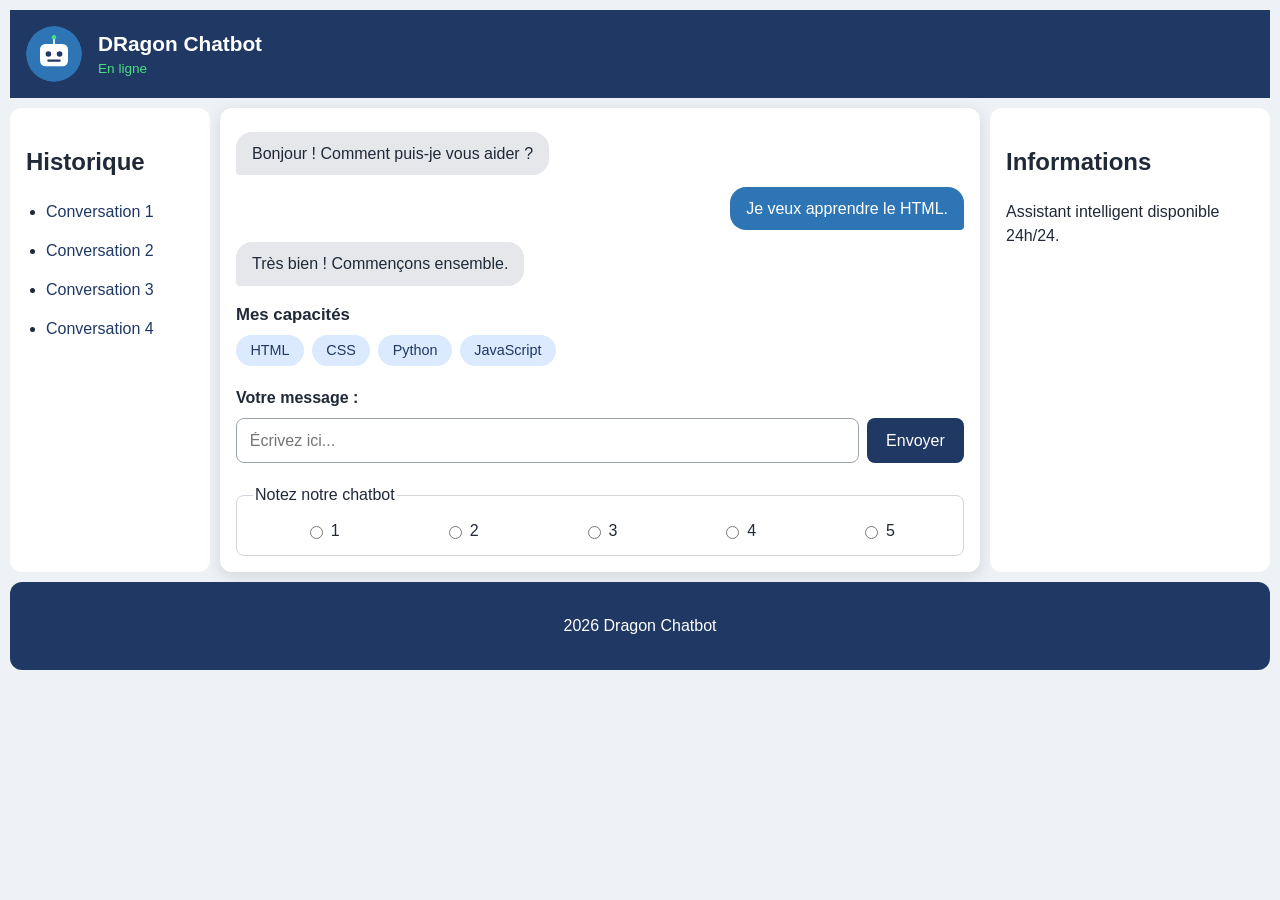
<file: chatbot-7-version/index.html>
<!DOCTYPE html>
<html lang="fr">
<head>
    <meta charset="UTF-8">
    <meta name="viewport" content="width=device-width, initial-scale=1.0">
    <title>Mon Chatbot</title>
    <link rel="stylesheet" href="style.css">
</head>
<body>

    <header class="entete">
        <img class="avatar" src="avatar.svg" alt="Avatar">
        <div class="identite">
            <h1>DRagon Chatbot</h1>
            <p class="statut">En ligne</p>
        </div>
    </header>

    <nav class="historique">
        <h2>Historique</h2>
        <ul>
            <li><a href="#">Conversation 1</a></li>
            <li><a href="#">Conversation 2</a></li>
            <li><a href="#">Conversation 3</a></li>
            <li><a href="#">Conversation 4</a></li>
        </ul>
    </nav>

    <!-- CONVERSATION -->
    <main class="chatbot">

        <section class="messages">
            <p class="bulle bot">Bonjour ! Comment puis-je vous aider ?</p>
            <p class="bulle utilisateur">Je veux apprendre le HTML.</p>
            <p class="bulle bot">Très bien ! Commençons ensemble.</p>
        </section>

        <section class="capacites">
            <h2>Mes capacités</h2>
            <ul class="liste-capacites">
                <li>HTML</li>
                <li>CSS</li>
                <li>Python</li>
                <li>JavaScript</li>
            </ul>
        </section>

        <form class="formulaire-message">
            <label for="message">Votre message :</label>
            <input type="text" id="message" placeholder="Écrivez ici...">
            <button type="button">Envoyer</button>
        </form>

        <form class="formulaire-note">
            <fieldset>
                <legend>Notez notre chatbot</legend>
                <div class="notes">
                    <label><input type="radio" name="note" value="1"> 1</label>
                    <label><input type="radio" name="note" value="2"> 2</label>
                    <label><input type="radio" name="note" value="3"> 3</label>
                    <label><input type="radio" name="note" value="4"> 4</label>
                    <label><input type="radio" name="note" value="5"> 5</label>
                </div>
            </fieldset>
        </form>

    </main>

    <aside>
        <h2>Informations</h2>
        <p>Assistant intelligent disponible 24h/24.</p>
    </aside>

  
    <footer>
        <p>2026 Dragon Chatbot</p>
    </footer>

</body>
</html>
</file>
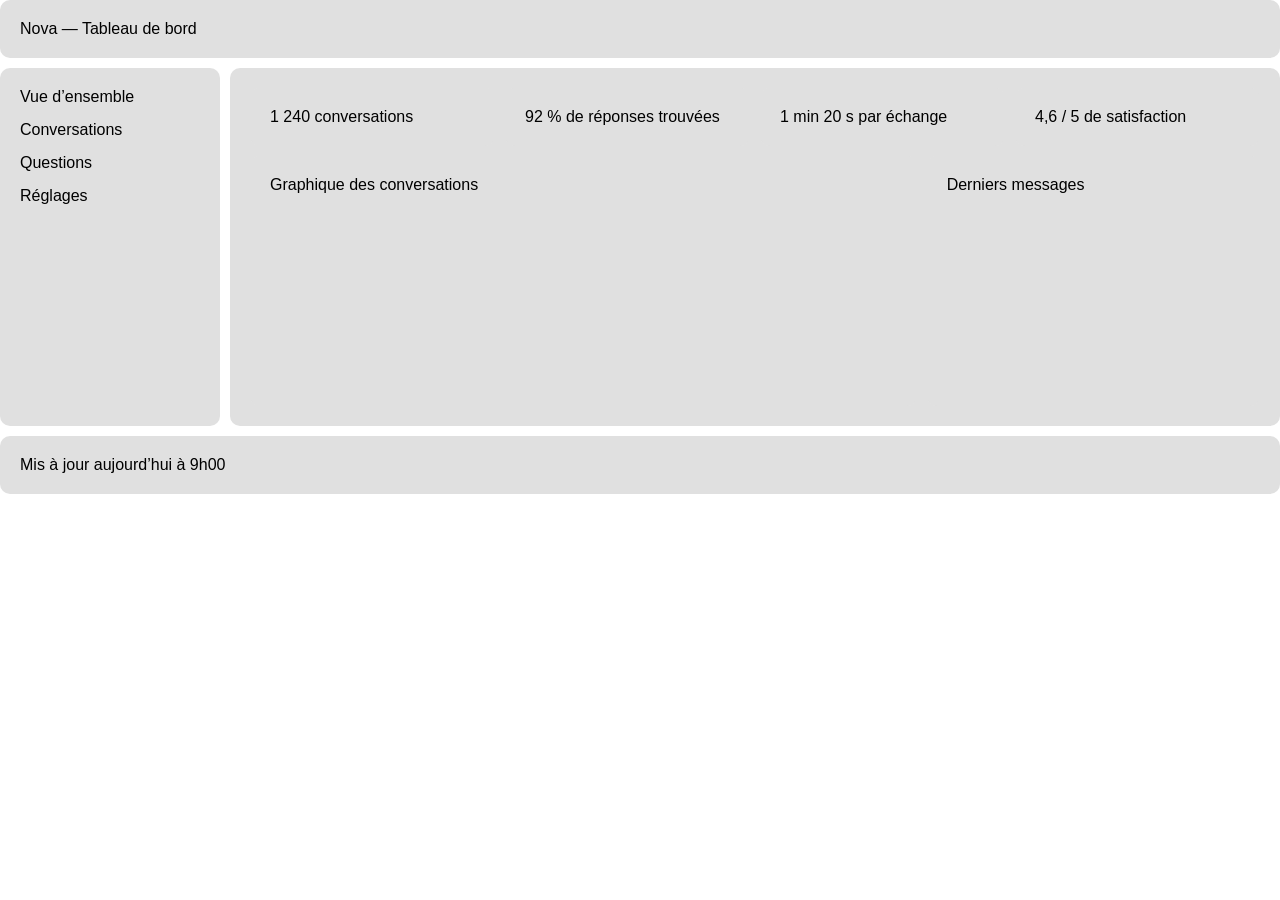
<file: tableau/index.html>
<!DOCTYPE html>
<html lang="fr">
<head>
    <meta charset="UTF-8">
    <meta name="viewport" content="width=device-width, initial-scale=1.0">
    <title>Nova - Tableau de bord</title>
    <link rel="stylesheet" href="style.css">
</head>
<body>

<div class="tableau">
    <header class="entete">Nova — Tableau de bord</header>

    <nav class="menu">
        <a href="#">Vue d’ensemble</a>
        <a href="#">Conversations</a>
        <a href="#">Questions</a>
        <a href="#">Réglages</a>
    </nav>

    <main class="contenu">
        <section class="indicateurs">
            <article class="carte">1 240 conversations</article>
            <article class="carte">92 % de réponses trouvées</article>
            <article class="carte">1 min 20 s par échange</article>
            <article class="carte">4,6 / 5 de satisfaction</article>
        </section>

        <section class="graphique">Graphique des conversations</section>

        <section class="recents">Derniers messages</section>
    </main>

    <footer class="pied">Mis à jour aujourd’hui à 9h00</footer>
</div>

</body>
</html>
</file>
<file: chatbot-7-version/style.css>
*,
*::before,
*::after {
  box-sizing: border-box;
}

body {
  margin: 0;
  font-family: "Segoe UI", Arial, sans-serif;
  background-color: #eef2f7;
  color: #1f2937;
  line-height: 1.5;
}

.chatbot {
  max-width: 600px;
  margin: 1.5rem auto;
  background-color: #ffffff;
  border-radius: 12px;
  box-shadow: 0 4px 16px rgba(0, 0, 0, 0.12);
  overflow: hidden;
}

main {
  padding: 1rem;
}


.entete {
  display: flex;
  align-items: center;     
  gap: 1rem;
  padding: 1rem;
  background-color: #1f3864;
  color: #ffffff;
}

.avatar {
  width: 56px;
  height: 56px;
  border-radius: 50%;
  flex-shrink: 0;       
}

.identite h1 {
  margin: 0;
  font-size: 1.3rem;
}

.statut {
  margin: 0;
  font-size: 0.85rem;       
  color: #4ade80;         
}

.messages {
  display: flex;
  flex-direction: column;
  gap: 0.75rem;
  padding: 0.5rem 0 1rem;
}

.bulle {
  margin: 0;               
  max-width: 80%;
  padding: 0.6rem 1rem;
  border-radius: 16px;

}

.bot {
  align-self: flex-start;   
  background-color: #e5e7eb;
  border-bottom-left-radius: 4px;
}

.utilisateur {
  align-self: flex-end;     
  background-color: #2e75b6;
  color: #ffffff;
  border-bottom-right-radius: 4px;
}


.capacites h2 {
  font-size: 1.05rem;
  margin: 0 0 0.5rem;
}

.liste-capacites {
  display: flex;
  flex-wrap: wrap;
  gap: 0.5rem;
  margin: 0 0 1.25rem;
  padding: 0;
  list-style: none;         
}

.liste-capacites li {
  padding: 0.3rem 0.9rem;
  border-radius: 999px;    
  background-color: #dbeafe;
  color: #1f3864;
  font-size: 0.9rem;
}

.formulaire-message {
  display: flex;
  flex-wrap: wrap;          
  gap: 0.5rem;
  margin-bottom: 1.25rem;
}

.formulaire-message label {
  flex-basis: 100%;         
  font-weight: 600;
}

.formulaire-message input {
  flex: 1;                  
  min-width: 0;
  padding: 0.6rem 0.8rem;
  border: 1px solid #9ca3af;
  border-radius: 8px;
  font: inherit;
}

.formulaire-message button {
  flex: none;              
  padding: 0.6rem 1.2rem;
  border: none;
  border-radius: 8px;
  background-color: #1f3864;
  color: #ffffff;
  font: inherit;
  cursor: pointer;
}

.formulaire-message button:hover {
  background-color: #2e75b6;
}

.formulaire-note fieldset {
  margin: 0;
  padding: 0.75rem 1rem;
  border: 1px solid #d1d5db;
  border-radius: 8px;
}

.notes {
  display: flex;
  justify-content: space-around;
}

.notes label {
  display: flex;
  align-items: center;
  gap: 0.3rem;
  cursor: pointer;
}

body {
    display: grid;
    grid-template-columns: 1fr;

    grid-template-areas:
        "header"
        "conversation"
        "aside"
        "footer";

    gap: 10px;
    padding: 10px;
}


.entete {
    grid-area: header;
}

.historique {
    grid-area: historique;
    display: none;
}

.chatbot {
    grid-area: conversation;

    max-width: none;
    margin: 0;
    min-width: 0;
}

aside {
    grid-area: aside;
    background-color: white;
    padding: 1rem;
    border-radius: 12px;
}

footer {
    grid-area: footer;
    background-color: #1f3864;
    color: white;
    padding: 1rem;
    text-align: center;
    border-radius: 12px;
}


img {
    max-width: 100%;
    height: auto;
}


@media (min-width: 768px) {

    body {
        grid-template-columns: 2fr 1fr;

        grid-template-areas:
            "header header"
            "conversation aside"
            "footer footer";
    }

}


@media (min-width: 1024px) {

    body {
        grid-template-columns: 200px minmax(0, 1fr) 280px;

        grid-template-areas:
            "header header header"
            "historique conversation aside"
            "footer footer footer";
    }

    .historique {
        display: block;
        background-color: white;
        padding: 1rem;
        border-radius: 12px;
    }

    .historique ul {
        padding-left: 20px;
    }

    .historique li {
        margin-bottom: 15px;
    }

    .historique a {
        color: #1f3864;
        text-decoration: none;
    }

}
</file>
<file: tableau/style.css>
/* 1. STYLE GENERAL */

* {
    box-sizing: border-box;
}

body {
    margin: 0;
    font-family: Arial, sans-serif;
}


/* STYLE DES ZONES */

.entete, .menu, .contenu, .pied,
.carte, .graphique, .recents {
    background-color: #e0e0e0;
    padding: 20px;
    border-radius: 10px;
}


/* 2. MOBILE FIRST */

.tableau {
    display: grid;
    grid-template-columns: 1fr;
    grid-template-areas:
        "entete"
        "menu"
        "contenu"
        "pied";
    gap: 10px;
}

.entete {
    grid-area: entete;
}

.menu {
    grid-area: menu;
    display: flex;
    flex-wrap: wrap;
    gap: 15px;
}

.menu a {
    text-decoration: none;
    color: black;
}

.contenu {
    grid-area: contenu;
}

.pied {
    grid-area: pied;
}


/* 3. INDICATEURS */

.indicateurs {
    display: grid;
    grid-template-columns: repeat(2, 1fr);
    gap: 10px;
}

.graphique {
    min-height: 250px;
    margin-top: 10px;
}

.recents {
    margin-top: 10px;
}


/* 4. TABLETTE : 768px */

@media (min-width: 768px) {

    .tableau {
        grid-template-columns: 220px 1fr;
        grid-template-areas:
            "entete entete"
            "menu contenu"
            "pied pied";
    }

    .menu {
        flex-direction: column;
    }

}


/* 5. ORDINATEUR : 1024px */

@media (min-width: 1024px) {

    .indicateurs {
        grid-template-columns: repeat(4, 1fr);
    }

    .contenu {
        display: grid;
        grid-template-columns: 2fr 1fr;
        gap: 10px;
    }

    .indicateurs {
        grid-column: 1 / -1;
    }

    .graphique {
        margin-top: 0;
    }

    .recents {
        margin-top: 0;
    }

}
</file>
